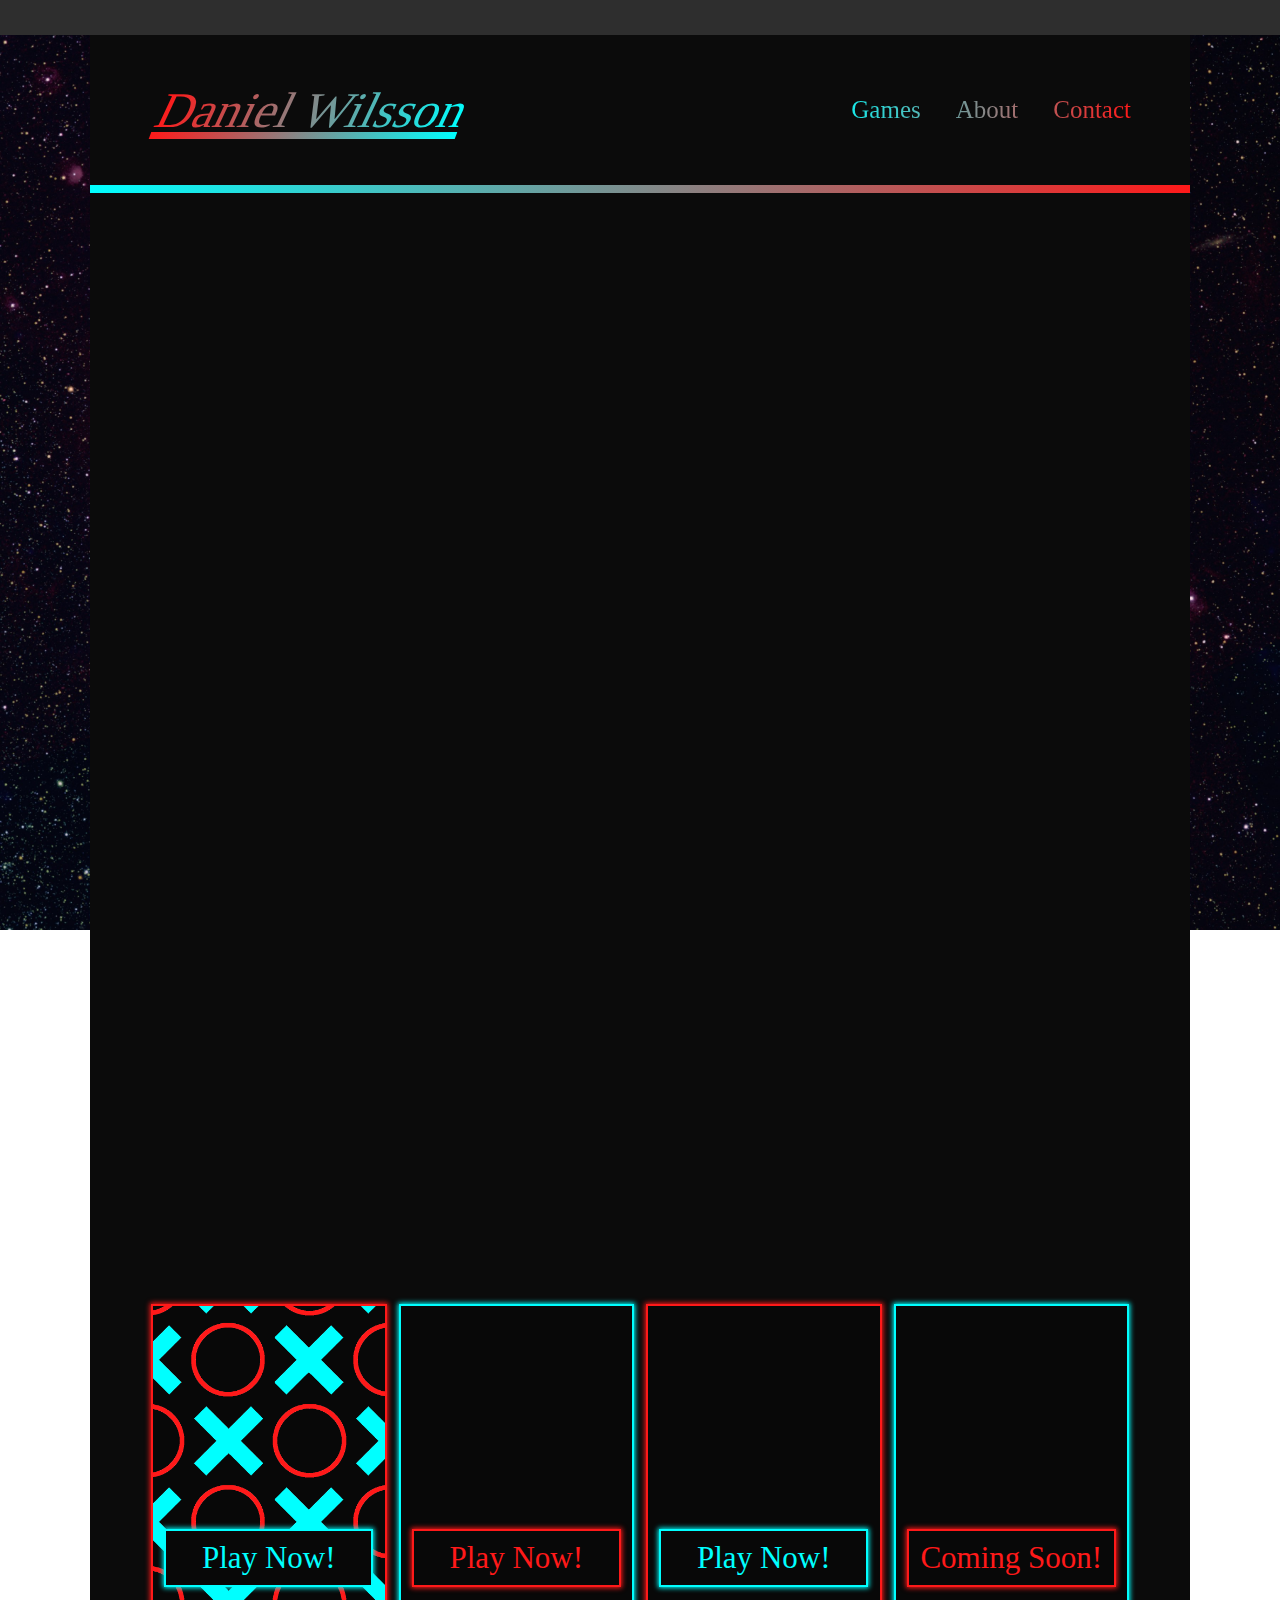
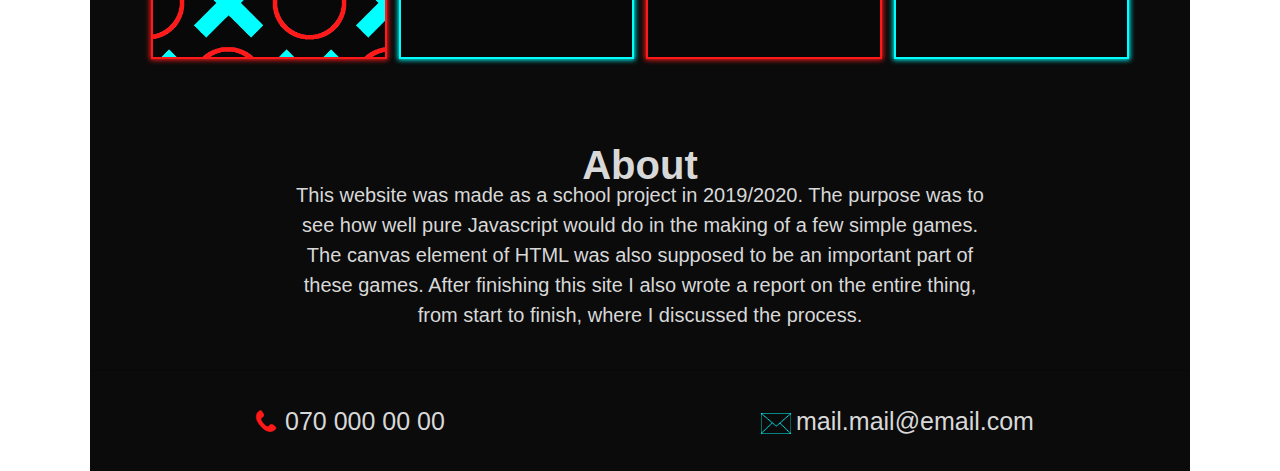
<file: index.html>
<!DOCTYPE html>
<html lang="en">
<head>
    <meta charset="UTF-8">
    <meta name="viewport" content="width=device-width, initial-scale=1.0">
    <meta http-equiv="X-UA-Compatible" content="ie=edge">
    <link rel="stylesheet" type="text/css" href="generalStyle.css">
    <link rel="stylesheet" type="text/css" href="indexStyle.css">
    <title>Daniel Wilsson</title>
</head>
<body>
    <div id="topBar">
            
    </div>
    <header>
        <div id="logo">Daniel Wilsson</div>
        <div id="logoBar"></div>
        <div id="navBar">
            <a href="#gameSection">Games</a>
            <a href="#about">About</a>
            <a href="#phone">Contact</a>
        </div>
        
    </header>
    <main>
        <div id="headerBorder"></div>

        <div id="largeScreenWrapper">

            <div id="guyGame">
                <img src="Images/frameOne.png" class="characterImage" id ="frameOne">
                <canvas id="Guy" width="" height="300"> 
            </div>

            <div id="gameSection">

                <!-- Tic Tac Toe -->
                <div class="game oddGame" id="gameOne">
                    <div class="playButton">
                        <a href="ticTacToe/ticTacToe.html">Play Now!</a>
                    </div>
                </div>

                <!-- mazeGame -->
                <div class="game evenGame" id="gameTwo">
                    <div class="playButton">
                        <a href="mazeGame/mazeGame.html">Play Now!</a>
                    </div>
                </div>

                <!-- 15 puzzle -->
                <div class="game oddGame" id="gameThree">
                    <div class="playButton">
                        <a href="15puzzle/15puzzle.html">Play Now!</a>
                    </div>
                </div>

                <!-- Unnamed Game -->
                <div class="game evenGame" id="gameFour">   
                    <div class="playButton">
                        <a>Coming Soon!</a>
                    </div>
                </div>
            </div>
            <div id="about">
                <h1>About</h1>
                <p>This website was made as a school project in 2019/2020. The purpose
                    was to see how well pure Javascript would do in the making of a few
                    simple games. The canvas element of HTML was also supposed to be an
                    important part of these games. After finishing this site I also wrote 
                    a report on the entire thing, from start to finish, where I discussed 
                    the process. 
                </p>
            </div>
        </div>
        
        <!-- Den här delen visas endast på mindre skärmar
        för att göra sidan mer användarvänlig -->
        <div id="smallScreenWrapper">

        </div>
    </main>
    <footer>
        <div class="footerContactSection">
            <span id="phone">070 000 00 00</span>
        </div>
        <div class="footerContactSection">
            <span id="mail">mail.mail@email.com</span>
        </div>
    </footer>
    <script src="https://code.jquery.com/jquery-3.4.1.min.js"
    integrity="sha256-CSXorXvZcTkaix6Yvo6HppcZGetbYMGWSFlBw8HfCJo="
    crossorigin="anonymous"></script>
    <script src="Guy/guy.js"></script>
</body>
</html>
</file>
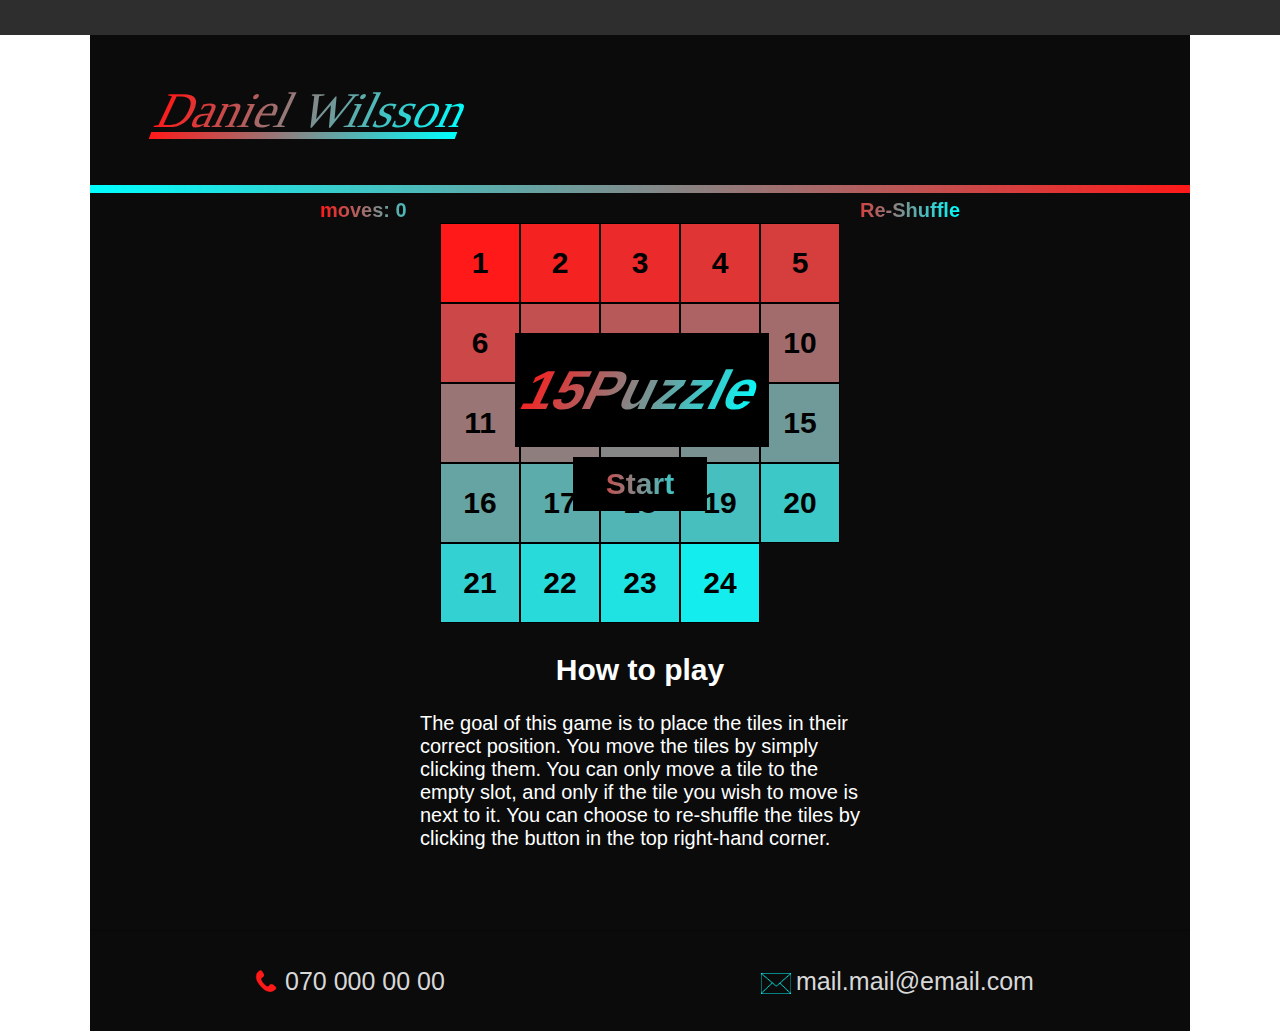
<file: 15puzzle/15puzzle.html>
<!DOCTYPE html>
<html lang="en">
<head>
    <meta charset="UTF-8">
    <meta name="viewport" content="width=device-width, initial-scale=1.0">
    <meta http-equiv="X-UA-Compatible" content="ie=edge">
    <title>15puzzle</title>
    <link rel="stylesheet" type="text/css" href="15puzzleStyle.css">
    <link rel="stylesheet" type="text/css" href="../generalStyle.css">
</head>
<body>
    <div id="topBar"></div>
    <header>
        <a href="../index.html">
            <div id="logo">
                Daniel Wilsson
            </div>
            <div id="logoBar"></div>
        </a>
    </header>
    <main>
        <div id="headerBorder"></div>
            <div id="gameContainer">
                <div id="gameFrame">
                    
                </div>
                <div id="moveCounter">
                    moves: 0
                </div>
                <div id="shuffleButton" onclick="shuffleTiles()">
                    Re-Shuffle
                </div>
                <div id="startScreen">
                    <div class="gameLogo">
                        <div class="text">
                            15Puzzle
                        </div>
                    </div>
                    <div class="startButton" onclick="startGame()">
                        <div class="text">
                            Start
                        </div>
                    </div>
                    <div id="size">
                        <div id="plus">

                        </div>
                        <div id="minus">

                        </div>
                    </div>
                </div>
                <div id="endScreen">
                    <div class ="gameLogo">
                        <div class="text">
                            WIN!
                        </div>
                    </div>
                    <div class="startButton" onclick="startGame()">
                        <div class="text">
                            Restart
                        </div>
                    </div>
                    
                </div>
            </div>
            <div id="gameDescription">
                <h2>
                    How to play
                </h2>
                <p>
                    The goal of this game is to place the tiles in their correct position. 
                    You move the tiles by simply clicking them. You can only move a tile
                    to the empty slot, and only if the tile you wish to move is next to
                    it. You can choose to re-shuffle the tiles by clicking the button
                    in the top right-hand corner. 
                </p>
            </div>
    </main>
    <footer>
        <div class="footerContactSection">
            <span id="phone">070 000 00 00</span>
        </div>
        <div class="footerContactSection">
            <span id="mail">mail.mail@email.com</span>
        </div>
    </footer>
    <script src="15puzzleScript.js"></script>
</body>
</html>
</file>
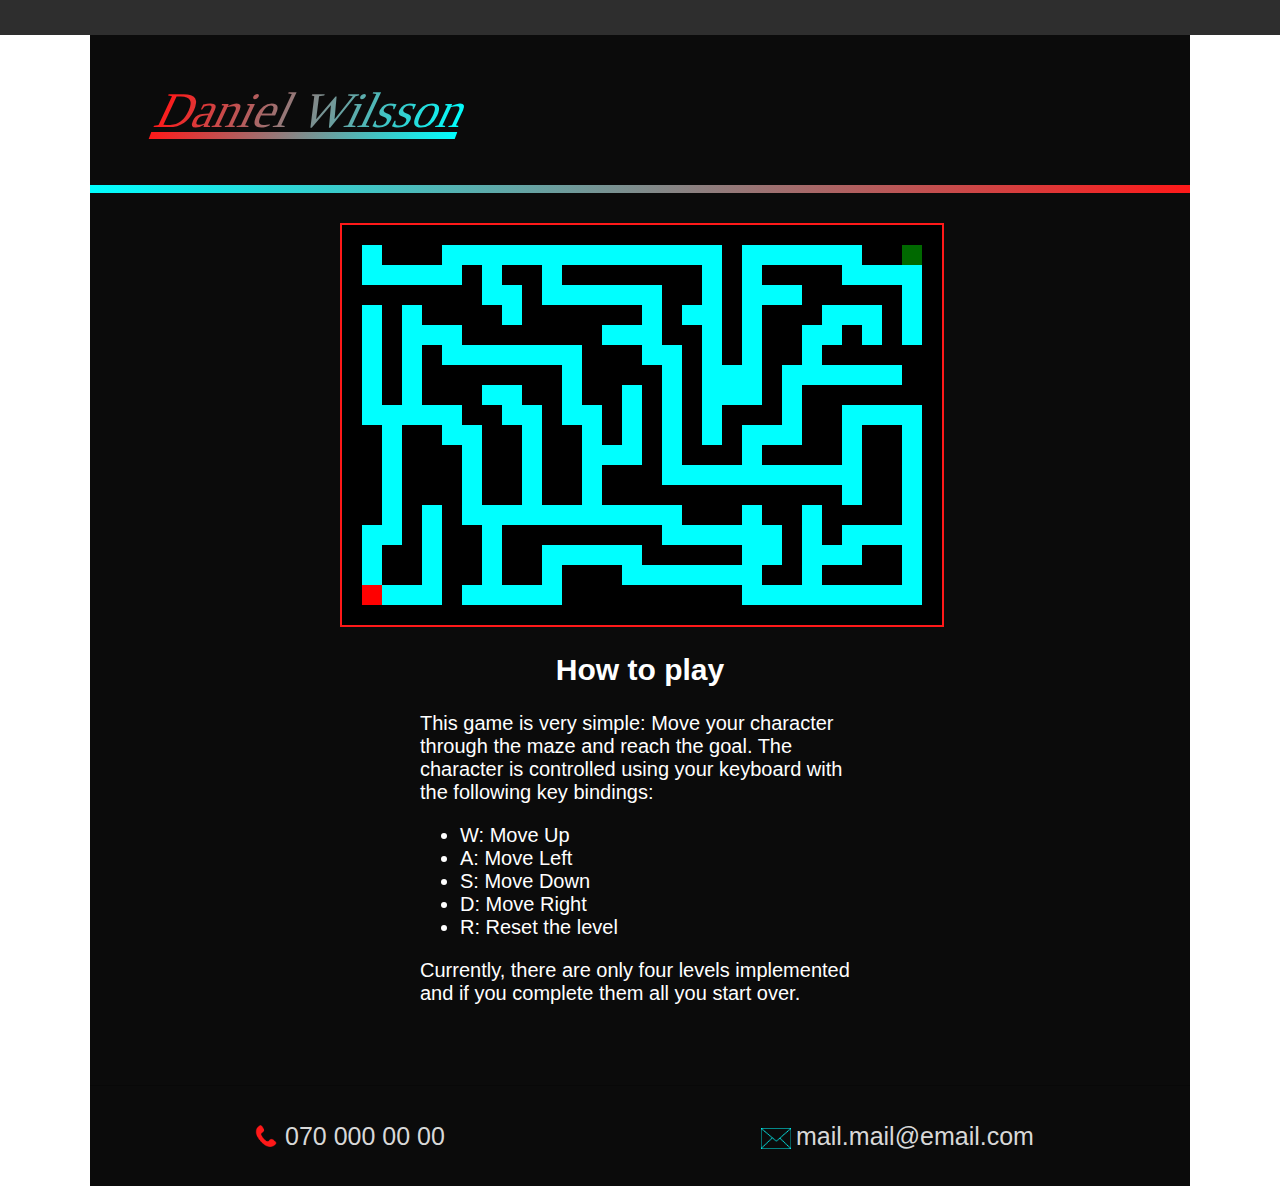
<file: mazeGame/mazeGame.html>
<!DOCTYPE html>
<html lang="en">
<head>
    <meta charset="UTF-8">
    <meta name="viewport" content="width=device-width, initial-scale=1.0">
    <meta http-equiv="X-UA-Compatible" content="ie=edge">
    <title>Maze</title>
    <link rel="stylesheet" type="text/css" href="mazeGameStyle.css">
    <link rel="stylesheet" type="text/css" href="../generalStyle.css">
</head>
<body>
    <div id="topBar"></div>
    <header>
        <a href="../index.html">
            <div id="logo">
                Daniel Wilsson
            </div>
            <div id="logoBar"></div>
        </a>
    </header>
    <main>
        <div id="headerBorder"></div>
        <div id="gameContainer">
            <image id="maze" onload="drawImage()" style="width: 0; position: absolute;"></image>
            <canvas id="myCanvas" width="600" height="400" style="width:600px; height: 400px;"></canvas>
            <div id="gameOver">
                Level ? Complete!
            </div>
            <div id="resetButton" onclick="nextLevel()">
                Next Level
            </div>

        </div>          
        <div id="gameDescription">
            <h2>
                How to play
            </h2>
            <p>
                This game is very simple:
                Move your character through the maze and reach the goal.
                The character is controlled using your keyboard with the following
                key bindings: 
                <ul>
                    <li>W: Move Up</li>
                    <li>A: Move Left</li>
                    <li>S: Move Down</li>
                    <li>D: Move Right</li>
                    <li>R: Reset the level</li>
                </ul>
                Currently, there are only four levels implemented and if you 
                complete them all you start over. 
            </p>
        </div>
    </main>
    <footer>
        <div class="footerContactSection">
            <span id="phone">070 000 00 00</span>
        </div>
        <div class="footerContactSection">
            <span id="mail">mail.mail@email.com</span>
        </div>
    </footer>
    <script src="mazeGameScript.js"></script>
</body>
</html>
</file>
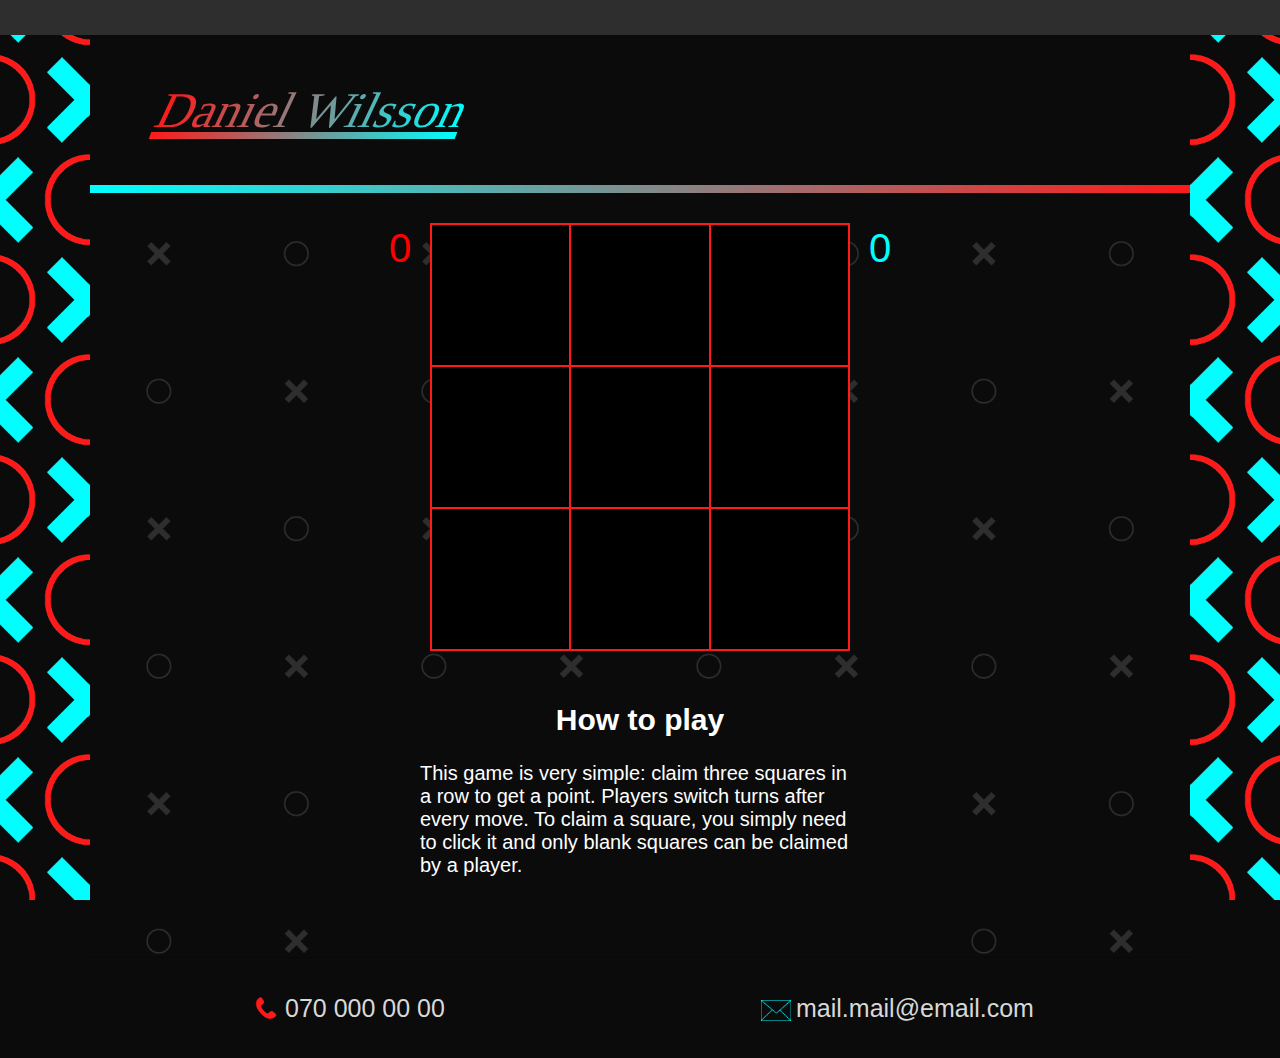
<file: ticTacToe/ticTacToe.html>
<!DOCTYPE html>
<html lang="en">
<head>
    <meta charset="UTF-8">
    <meta name="viewport" content="width=device-width, initial-scale=1.0">
    <meta http-equiv="X-UA-Compatible" content="ie=edge">
    <title>Tic Tac Toe</title>
    <link rel="stylesheet" type="text/css" href="ticTacToeStyle.css">
    <link rel="stylesheet" type="text/css" href="../generalStyle.css">
</head>
<body>
    <div id="topBar"></div>
    <header>
        <a href="../index.html">
            <div id="logo">
                Daniel Wilsson
            </div>
            <div id="logoBar"></div>
        </a>
    </header>
    <main>
        <div id="headerBorder"></div>
        <div id="gameContainer">
            <div id="playerOneScore" style="color: red">
                0
            </div>
            <table id="game">
                
            </table>
            <div id="gameOver"></div>
            <div id="resetButton" onclick="resetGame()">
                Reset
            </div>
            
            <div id="playerTwoScore" style="color: rgb(0, 255, 255)">
                0
            </div>
            
        </div>
        <div id="gameDescription">
            <h2>
                How to play
            </h2>
            <p>
                This game is very simple: claim three squares in a row to get a point. 
                Players switch turns after every move. To claim a square, you simply
                need to click it and only blank squares can be claimed by a player. 
            </p>
        </div>
    </main>
    <footer>
        <div class="footerContactSection">
            <span id="phone">070 000 00 00</span>
        </div>
        <div class="footerContactSection">
            <span id="mail">mail.mail@email.com</span>
        </div>
    </footer>
    <script src="ticTacToeScript.js"></script>
</body>
</html>
</file>
<file: generalStyle.css>
/* -------------------------------------------------------------------------------- */
/* This document contains styling that applies to all pages */
/* This includes things such as the general structure of the page */
/* -------------------------------------------------------------------------------- */
html, body {
    margin: 0;
    padding: 0;
    font-family: Helvetica, Arial, sans-serif;
    display: flex;
    flex-direction: column;
    min-height: 100vh;
    scroll-behavior: smooth;
    font-size: 20px;
    background-attachment: fixed;
}

/* Header */
header {
    width: 1100px;
    max-width: 90%;
    height: 150px;
    margin: auto;
    padding: 0;
    user-select: none;
    color: white;
    background: rgb(11, 11, 11);
    font-family: impact;
}
#logo {
    margin-left: 70px;
    line-height: 50px;
    height: 50px;
    margin: 50px 0 50px 70px;
    font-size: 50px;
    float: left;
    transform: skew(-25deg);
    background: -webkit-linear-gradient(left, rgb(255, 25, 25), rgb(0, 255, 255));
    -webkit-background-clip: text;  
    -webkit-text-fill-color: transparent;
}
#logoBar {
    width: 306px;
    height: 7px;
    position: absolute;
    float: left;
    margin-left: 60px;
    transform: skew(-20deg);
    top: 132px;
    background: linear-gradient(to right, rgb(255, 25, 25), rgb(0, 255, 255));
}

/* Small details at the top of the site which are not part of the header element */
#topBar {
    width: 100%;
    height: 35px;
    background: rgb(46, 46, 46);
}
#headerBorder {
    width: 100%;
    height: 8px;
    background: linear-gradient(to left, rgb(255, 25, 25), rgb(0, 255, 255));
}

/* The main section of the site where most of the content can be found */
main {
    max-width: 90%;
    width: 1100px;
    margin: auto;
    flex: 1;
    background-color: rgb(11, 11, 11);
}

#gameDescription {
    width: 40%;
    padding: 0 0 60px 0;
    margin: auto;
    color: white;
    background-color: rgb(11, 11, 11);
}

#gameDescription h2 {
    text-align: center;
}

/* -------------------------------------------------------------------------------- */
/* Footer */
/* -------------------------------------------------------------------------------- */

footer {
    width: 1100px;
    max-width: 90%;
    height: 100px;
    margin: auto;
    background: rgb(11, 11, 11);
    color: white;
    border-top: solid 1px rgb(8, 8, 8);
    overflow: hidden;
}
.footerContactSection {
    width: 50%;
    height: 100%;
    color: rgb(216, 216, 216);
    float: left;
    line-height: 100px;
    font-size: 1.25rem;
    text-align: center;
}
#mail:before {
    background: url("Images/Envelope.png");
    background-position: center;
    background-size: cover;
    width: 30px;
    height: 21px;
    content: "";
    position: absolute;
    margin: 42px -40px 0 -35px;
}
#phone:before {
    background: url("Images/phone.png");
    background-position: center;
    background-size: cover;
    width: 22px;
    height: 22px;
    content: "";
    position: absolute;
    margin: 39px -40px 0 -30px;
}

/* Two different site configurations for different screen sizes */
@media screen and (max-width: 800px) {
    #largeScreenWrapper {
        display: none;
    }
    #smallScreenWrapper {
        display: block;
    }
}
</file>
<file: indexStyle.css>
/* -------------------------------------------------------------------------------- */
/* This document contains styling that applies to the index.html file*/
/* -------------------------------------------------------------------------------- */
html,body {
    background-image: url("Images/space_temporary.jpg");
    background-position: center;
    background-size: cover;
    background-repeat: no-repeat;
}


#navBar {
    margin: 0 calc(5% + 4px);
    line-height: 150px;
    float: right;
    background: -webkit-linear-gradient(right, rgb(255, 25, 25), rgb(0, 255, 255));
    -webkit-background-clip: text;  
    -webkit-text-fill-color: transparent;
}
#navBar a {
    font-size: 1.25rem;
    margin-left: 30px;
}


#guyGuy {
    width: 100%;
    height: 300px;
}
#Guy {
    width: 100%;
    height: 100%;
}
.characterImage {
    width: 0;
    position: absolute;
}

/* Content, where all the games are displayed on the homepage */
#gameSection {
    width: 90%;
    margin: auto;
    height: 412px;
}

.game {
    width: calc(25% - 16px);
    margin: 6px;
    height: 400px;
    float: left;
    background: rgb(8, 8, 8);
    border: solid 2px;
    background-size: 70%;
    background-position: center;
}
@media screen and (max-width: 1300px) {
    .game {
        height: calc((22.5vw - 54px) * 1.5);
    }
}

.playButton {
    max-width: 80%;
    padding: 10px;
    font-family: impact;
    font-size: 1.55rem;
    line-height: 110%;
    text-align: center;
    background: rgb(8, 8, 8);
    margin: auto;
    margin-top: calc((22.5vw - 65px) );
}
.playButton a {
    transform: skew(-20deg);
    margin: auto;
    text-decoration: none;
}

.oddGame {
    border-color: rgb(255, 25, 25);
    box-shadow: 0px 0px 5px 1px rgb(255, 25, 25);

}
.evenGame {
    border-color: rgb(0, 255, 255);
    box-shadow: 0px 0px 5px 1px rgb(0, 255, 255);
    
}
.evenGame .playButton a {
    color: rgb(255, 25, 25);
}
.oddGame .playButton a {
    color: rgb(0, 255, 255);
}

#gameOne { 
    background-image: url("Images/ticTacBack.png"); 
}
#gameTwo {
    
}
#gameThree {
    
}
#gameFour {

}

.oddGame .playButton {
    border: solid 2px rgb(0, 255, 255);
    box-shadow: 0px 0px 5px 1px rgb(0, 255, 255);
}
.evenGame .playButton {
    border: solid 2px rgb(255, 25, 25);
    box-shadow: 0px 0px 5px 1px rgb(255, 25, 25);
}

.oddGame .playBytton a:visited {
    color: rgb(0, 255, 255);
}
.evenGame .playBytton a:visited {
    color: rgb(255, 25, 25);
}


#about{
    padding: 40px 0;
    color: rgb(216, 216, 216);
    text-align: center;
    font-size: 1em;
    line-height: 30px;
}

#about p,h1 {
    width: 50%;
    min-width: 700px;
    margin: auto;
}
</file>
<file: 15puzzle/15puzzleStyle.css>
:root {
    --gameWidth: 400px;
    --gameSize: 5;
    --borderWidth: 1px;
    --cellSize: calc(var(--gameWidth)/var(--gameSize) - 2*var(--borderWidth));
}

#gameContainer {
    user-select: none;
    font-weight: bold;
}

#gameFrame {
    width: var(--gameWidth);
    height: var(--gameWidth);
    margin: 30px auto;
    position: relative;
    overflow: hidden;
}
#gameFrame div {
    position: absolute;
    color: black;
    width: var(--cellSize);
    height: var(--cellSize);
    border: solid var(--borderWidth);
    cursor: pointer;
    text-align: center;
    line-height: var(--cellSize);
    font-size: 30px;
    display: inline-block;
    user-select: none;
}
.tile {
    transition: linear margin 0.02s;
}
.tile:hover {
    background-color: rgb(87, 87, 87)!important;
}

#shuffleButton {

}

#startScreen,#endScreen {
    width: 250px;
    margin: auto;
    position: absolute;
    left: calc(50% - 125px);
    top: calc(223px + var(--gameWidth)/2 - 100px);
    text-align: center;
    z-index: 2;
}
#endScreen {
    display: none;
}
.gameLogo {
    background: black;
    width: 250px;
    height: 110px;
    margin: 10px auto;
    line-height: 110px;
    font-size: 55px;
    border: solid 2px black;

    
}
.gameLogo .text, .startButton .text {
    background: -webkit-linear-gradient(left, rgb(255, 25, 25), rgb(0, 255, 255));
    -webkit-background-clip: text;  
    -webkit-text-fill-color: transparent;
}

.gameLogo .text {
    transform: skew(-25deg);
}
.startButton {
    width: 130px;
    height: 50px;
    margin: 10px auto;
    cursor: pointer;
    border: solid 2px black;
    line-height: 50px;
    /* color: blue; */
    font-size: 30px;
    background: black;
}

#plus {

}
#minus {

}

#endScreen {
    display: none;
}

#moveCounter,#shuffleButton {
    width: 120px;
    height: 50px;
    line-height: 50px;
    color: white;
    position: absolute;
    top: 185px;
    background: -webkit-linear-gradient(left, rgb(255, 25, 25), rgb(0, 255, 255));
    -webkit-background-clip: text;  
    -webkit-text-fill-color: transparent;

}
#moveCounter {
    left: 25%;
}
#shuffleButton {
    right: 25%;
    text-align: right;
    cursor: pointer;
}

#size {

}
</file>
<file: ticTacToe/ticTacToeStyle.css>
/* -------------------------------------------------------------------------------- */
/* This document contains styling that applies to the ticTacToe.html file*/
/* -------------------------------------------------------------------------------- */
html,body {
    background-image: url("../Images/ticTacBack.png");
    background-size: 200px;
    background-position: center;
    background-color: rgb(11, 11, 11);
}

main {
    height: calc(100vh - 35px);
    background-color: rgb(11, 11, 11);
    background-image: url("../Images/wallpaperTTT.png");
    background-size: calc(25%);
}

:root {
    --game-size: 650px;
}

#gameContainer {
    width: 540px;
    height: 450px;
    margin: 30px auto;
    color: white;
}

#game {
    width: 420px;
    margin: auto;
    color: white;
    border-spacing: 2;
    background: rgb(255, 25, 25);  
    float: left;
}
#game tr{
    width: calc(100%/3);
    height: 140px;
    background: black;
}
#game td{
    background-size: 100%;
    padding: 0;
}
#game tr td:hover{
    background-color: rgb(46, 46, 46);
    cursor: pointer;
}

#resetButton,#gameOver {
    height: 70px;
    text-align: center;
    line-height: 70px;
    position: absolute;
    background: black;
    border: solid 2px rgb(0, 255, 255);
    box-shadow: 0px 0px 5px 1px rgb(0, 255, 255);
    font-size: 30px;
    display: none;
}
#resetButton {
    width: 120px;
    left: calc(50% - 60px);
    top: 402px;
    cursor: pointer;
}
#resetButton:hover {
    background: rgb(46, 46, 46);
}
#gameOver {
    width: 250px;
    top: 313px;
    font-size: 30px;
    left: calc(50% - 125px);
}

#playerOneScore,#playerTwoScore {
    color: white;
    text-align: center;
    width: 60px;
    height: 50px;
    line-height: 50px;
    float: left;
    font-size: 40px;
}
</file>
<file: mazeGame/mazeGameStyle.css>
#gameContainer {
    width: 600px;
    height: 400px;
    margin: 30px auto;
}
#myCanvas {
    background: black;
    border: solid 2px rgb(255, 25, 25);
}


#resetButton,#gameOver {
    background: red;
    text-align: center;
    position: absolute;
    font-size: 30px;
    padding: 10px;
    background: black;
    border: solid 2px rgb(0, 255, 255);
    box-shadow: 0px 0px 5px 1px rgb(0, 255, 255);
    color: white;
    display: none;
}
#resetButton {
    width: 150px;
    left: calc(50% - 75px);
    top: 450px;
    cursor: pointer;
}
#gameOver {
    width: 270px;
    left: calc(50% - 135px);
    top: 380px;
}
#resetButton:hover {
    background: rgb(46, 46, 46);
}
</file>
